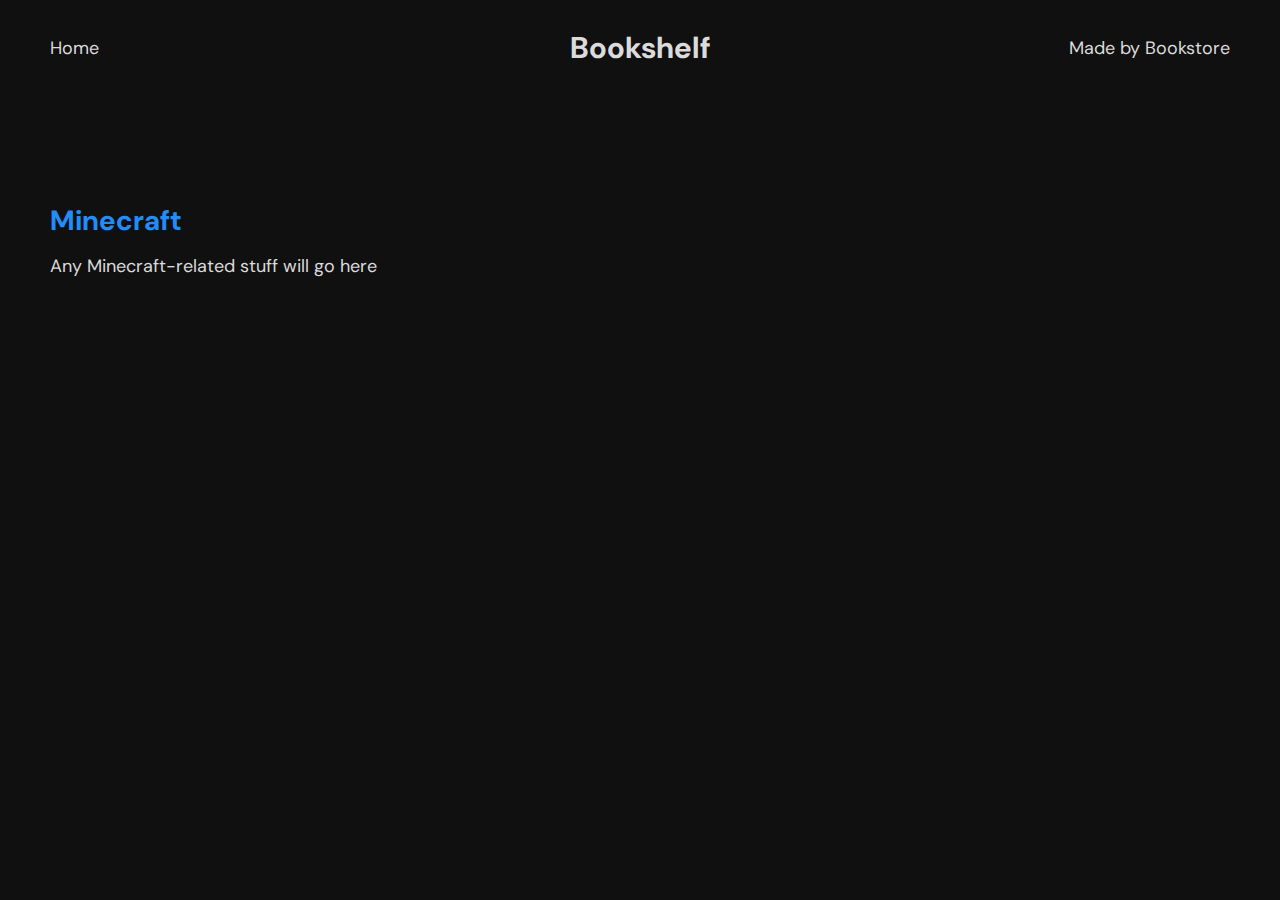
<file: index.html>
<!DOCTYPE html>
<html lang="en-us">
<head>
	<meta charset="UTF-8">
	<meta name="viewport" content="width=device-width, initial-scale=1.0">	
	<title>Bookshelf</title>
	<link rel='preconnect' href='https://fonts.googleapis.com'>
	<link rel='preconnect' href='https://fonts.gstatic.com' crossorigin>
	<link rel='stylesheet' type='text/css' href='style.css'>
</head>
<body>
	<header>
		<span id='nav-history'>
			Home
		</span>
		<span id='nav-title'>Bookshelf</span>
		<span id='nav-author'>Made by Bookstore</span>
	</header>
	<h1><a href='minecraft.html'>Minecraft</a></h1>
	<div class='main-page-description'>
		Any Minecraft-related stuff will go here
	</div>
</body>
</file>
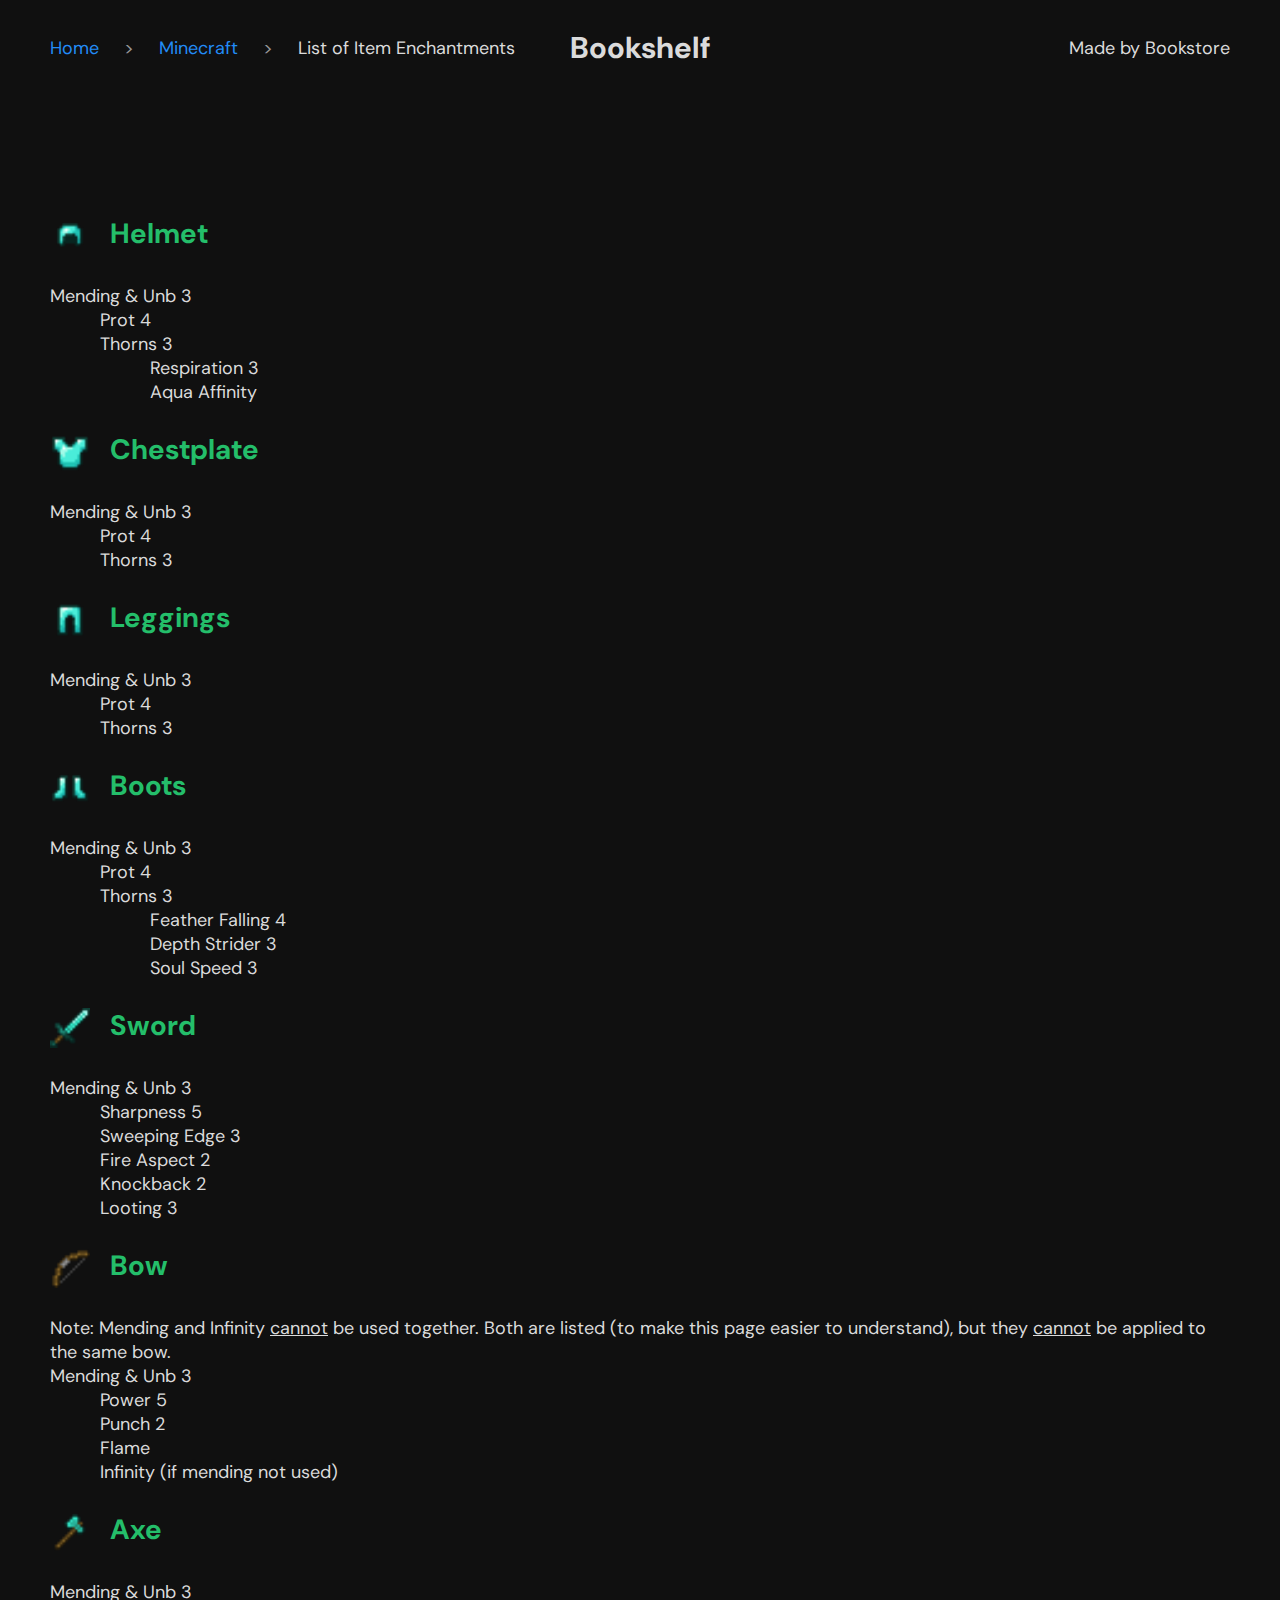
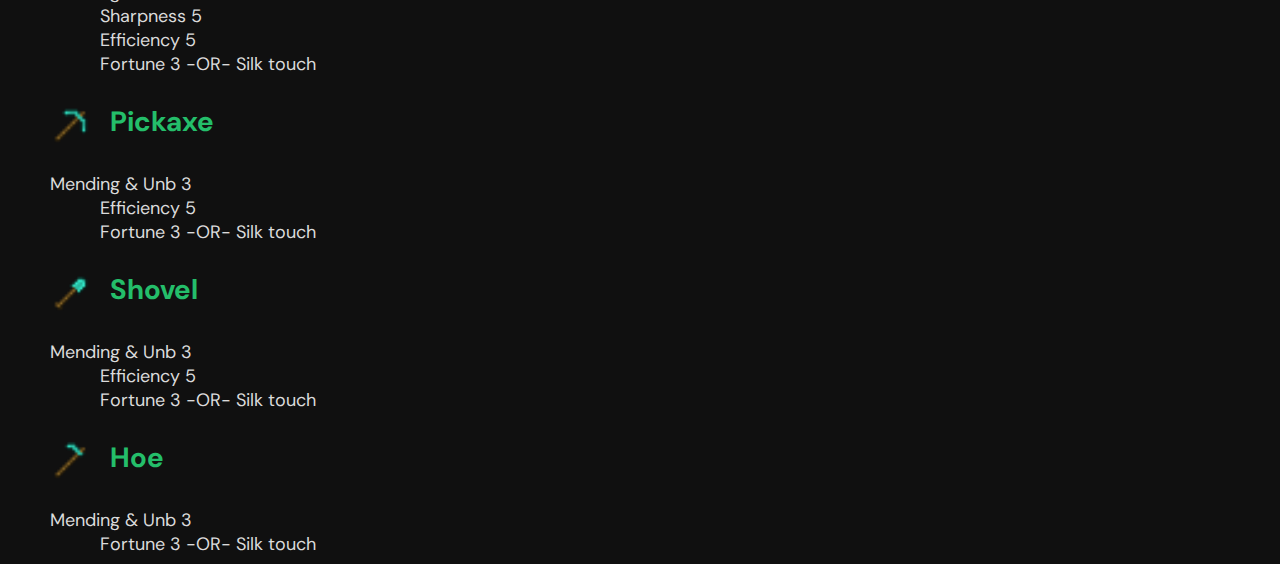
<file: enchantments_page.html>
<!DOCTYPE html>

<head>
	<title>Bookshelf</title>
	<link rel='preconnect' href='https://fonts.googleapis.com'>
	<link rel='preconnect' href='https://fonts.gstatic.com' crossorigin>
	<link rel='stylesheet' type='text/css' href='style.css'>
	<link rel='stylesheet' type='text/css' href='enchantment_style.css'>
</head>

<body>
	<header>
		<span id='nav-history'>
			<a href=home_page.html>Home</a>
			<span id='nav-history-arrow'>></span>
			<a href=minecraft.html>Minecraft</a>
			<span id='nav-history-arrow'>></span>
			List of Item Enchantments
		</span>
		<span id='nav-title'>Bookshelf</span>
		<span id='nav-author'>Made by Bookstore</span>
	</header>


	<h3><img src='./enchantments_images/helmet.png'>Helmet</h3>
		<div>Mending & Unb 3</div>
		<t1>
			<div>Prot 4</div>
			<div>Thorns 3</div>
			<t2>
				<div>Respiration 3</div>
				<div>Aqua Affinity</div>
			</t2>
		</t1>

	<h3><img src='./enchantments_images/chestplate.png'>Chestplate</h3>
		<div>Mending & Unb 3</div>
		<t1>
			<div>Prot 4</div>
			<div>Thorns 3</div>
		</t1>

	<h3><img src='./enchantments_images/leggings.png'>Leggings</h3>
		<div>Mending & Unb 3</div>
		<t1>
			<div>Prot 4</div>
			<div>Thorns 3</div>
		</t1>

	<h3><img src='./enchantments_images/boots.png'>Boots</h3>
		<div>Mending & Unb 3</div>
		<t1>
			<div>Prot 4</div>
			<div>Thorns 3</div>
			<t2>
				<div>Feather Falling 4</div>
				<div>Depth Strider 3</div>
				<div>Soul Speed 3</div>
			</t2>
		</t1>

	<h3><img src='./enchantments_images/sword.png'>Sword</h3>
		<div>Mending & Unb 3</div>
		<t1>
			<div>Sharpness 5</div>
			<div>Sweeping Edge 3</div>
			<div>Fire Aspect 2</div>
			<div>Knockback 2</div>
			<div>Looting 3</div>
		</t1>

	<h3><img src='./enchantments_images/bow.png'>Bow</h3>
	<div>Note: Mending and Infinity <u>cannot</u> be used together. Both are listed (to make this page easier to understand), but they <u>cannot</u> be applied to the same bow.</div>
	<div>Mending & Unb 3</div>
	<t1>
		<div>Power 5</div>
		<div>Punch 2</div>
		<div>Flame</div>
		<div>Infinity (if mending not used)</div>
	</t1>

	<h3><img src='./enchantments_images/axe.png'>Axe</h3>
		<div>Mending & Unb 3</div>
		<t1>
			<div>Sharpness 5</div>
			<div>Efficiency 5</div>
			<div>Fortune 3  -OR-  Silk touch</div>
		</t1>

	<h3><img src='./enchantments_images/pickaxe.png'>Pickaxe</h3>

		<div>Mending & Unb 3</div>
		<t1>
			<div>Efficiency 5</div>
			<div>Fortune 3  -OR-  Silk touch</div>
		</t1>

	<h3><img src='./enchantments_images/shovel.png'>Shovel</h3>
		<div>Mending & Unb 3</div>
		<t1>
			<div>Efficiency 5</div>
			<div>Fortune 3  -OR-  Silk touch</div>
		</t1>

	<h3><img src='./enchantments_images/hoe.png'>Hoe</h3>
		<div>Mending & Unb 3</div>
		<t1>	
			<div>Fortune 3  -OR-  Silk touch</div>
		</t1>


</body>
</file>
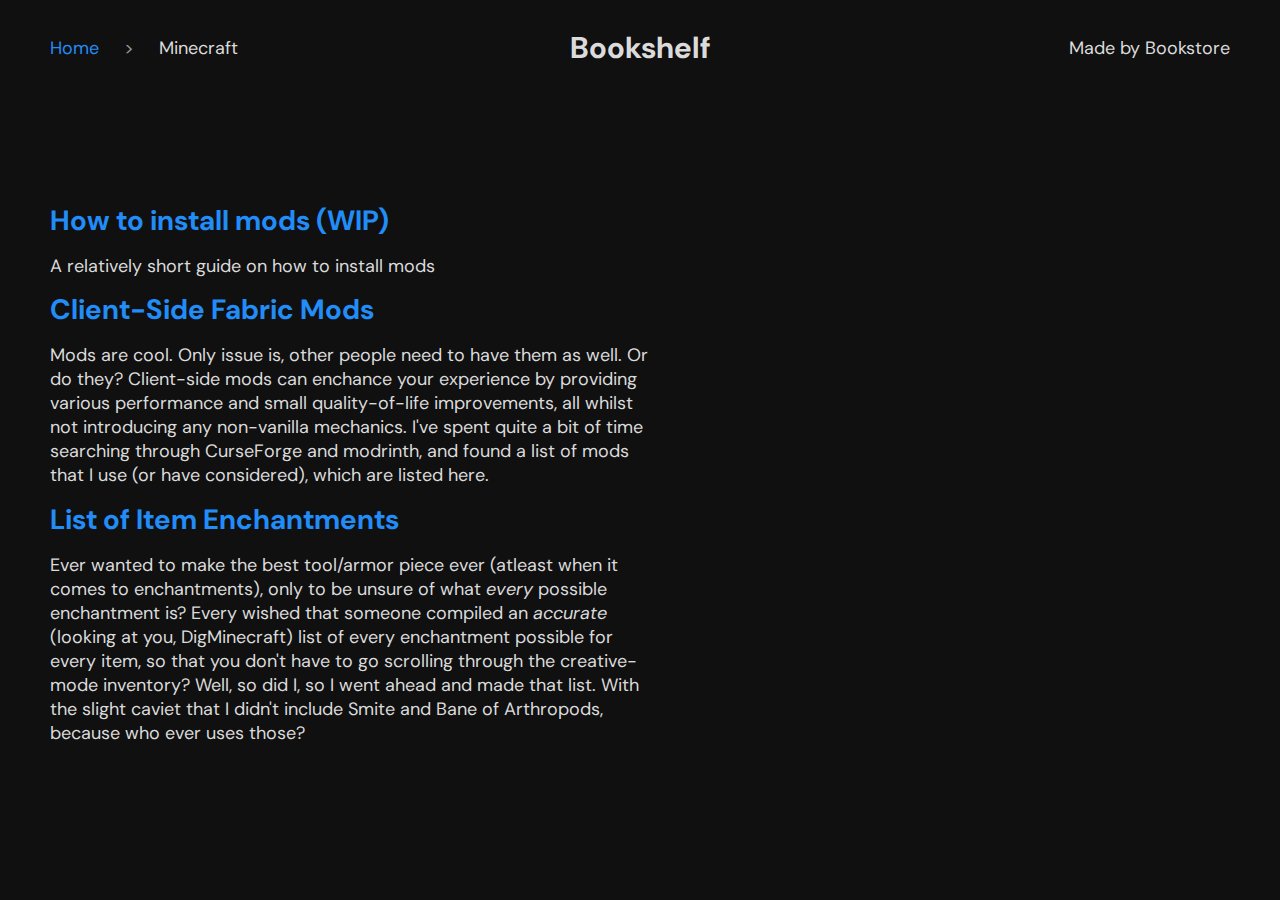
<file: minecraft.html>
<!DOCTYPE html>

<head>
	<title>Bookshelf</title>
	<link rel='preconnect' href='https://fonts.googleapis.com'>
	<link rel='preconnect' href='https://fonts.gstatic.com' crossorigin>
	<link rel='stylesheet' type='text/css' href='style.css'>
</head>

<body>
	<header>
		<span id='nav-history'>
			<a href=home_page.html>Home</a>
			<span id='nav-history-arrow'>></span>
			Minecraft
		</span>
		<span id='nav-title'>Bookshelf</span>
		<span id='nav-author'>Made by Bookstore</span>
	</header>

	<p>
	<h1><a href='mod_guide.html'>How to install mods (WIP)</a></h1>
	<div class='main-page-description'>
		A relatively short guide on how to install mods
	</div>
	</p>

	<p>
	<h1><a href='mod_page.html'>Client-Side Fabric Mods</a></h1>
	<div class='main-page-description'>
		Mods are cool. Only issue is, other people need to have them as well. Or do they? Client-side mods can enchance
		your experience by providing various performance and small quality-of-life improvements, all whilst not
		introducing any non-vanilla mechanics. I've spent quite a bit of time searching through CurseForge and
		modrinth, and found a list of mods that I use (or have considered), which are listed here.
	</div>
	</p>

	<p>
	<h1><a href='enchantments_page.html'>List of Item Enchantments</a></h1>
	<div class='main-page-description'>
		Ever wanted to make the best tool/armor piece ever (atleast when it comes to enchantments), only to be unsure of what <i>every</i> possible enchantment is? Every wished that someone compiled an <i>accurate</i> (looking at you, DigMinecraft) list of every enchantment possible for every item, so that you don't have to go scrolling through the creative-mode inventory? Well, so did I, so I went ahead and made that list. With the slight caviet that I didn't include Smite and Bane of Arthropods, because who ever uses those?
	</div>
	</p>
</body>
</file>
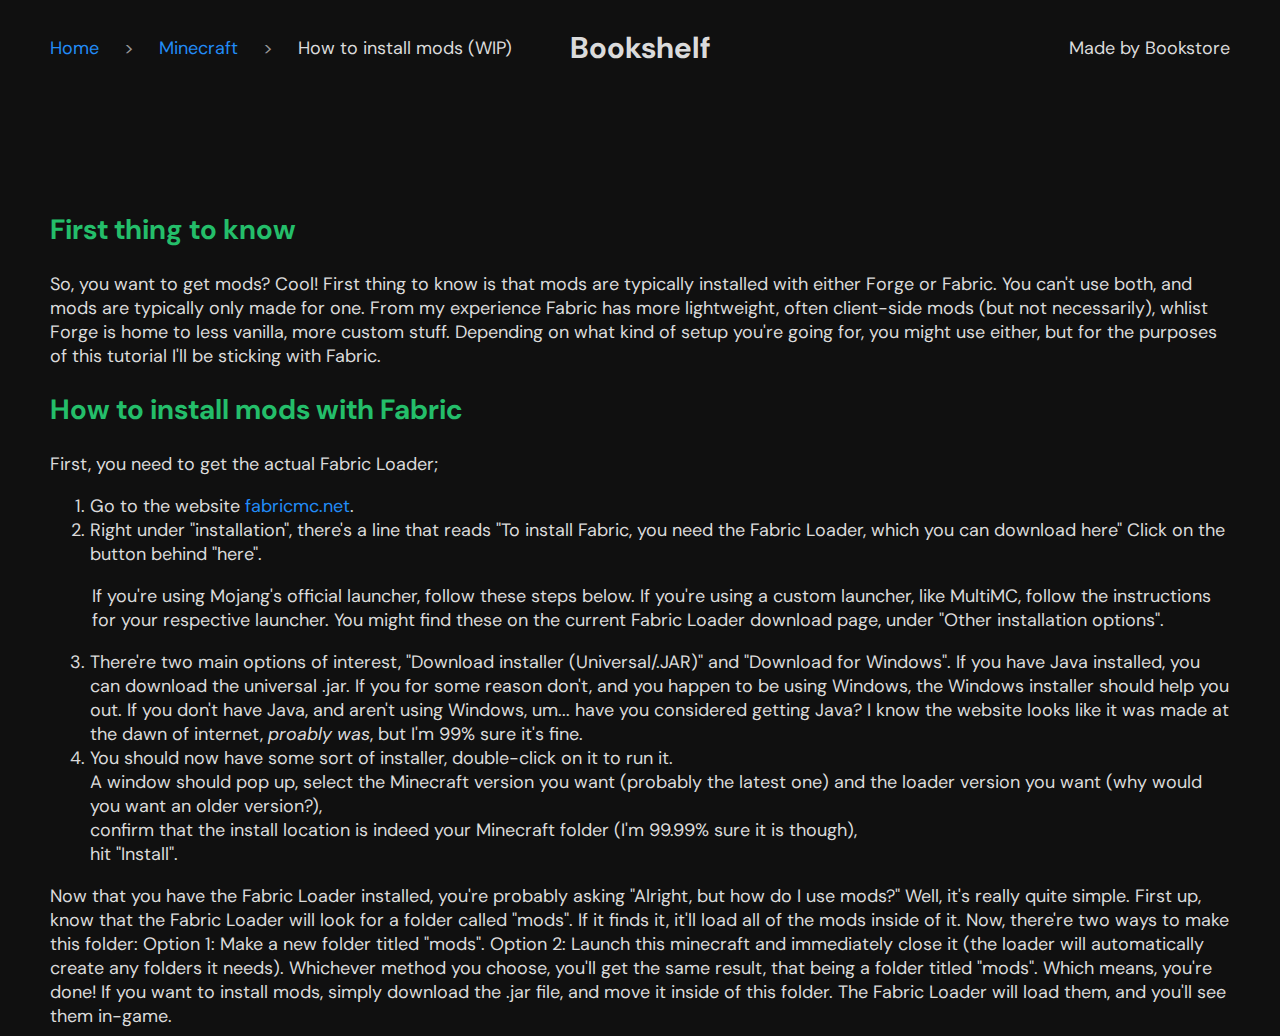
<file: mod_guide.html>
<!DOCTYPE html>

<head>
	<title>Bookshelf</title>
	<link rel='preconnect' href='https://fonts.googleapis.com'>
	<link rel='preconnect' href='https://fonts.gstatic.com' crossorigin>
	<link rel='stylesheet' type='text/css' href='style.css'>
</head>

<body>
	<header>
		<span id='nav-history'>
			<a href=home_page.html>Home</a>
			<span id='nav-history-arrow'>></span>
			<a href=minecraft.html>Minecraft</a>
			<span id='nav-history-arrow'>></span>
			How to install mods (WIP)
		</span>
		<span id='nav-title'>Bookshelf</span>
		<span id='nav-author'>Made by Bookstore</span>
	</header>

	<h3>First thing to know</h3>
	<div>
		So, you want to get mods? Cool! First thing to know is that mods are typically installed with either Forge or
		Fabric. You can't use both, and mods are typically only made for one. From my experience Fabric has more
		lightweight, often client-side mods (but not necessarily), whlist Forge is home to less vanilla, more custom
		stuff. Depending on what kind of setup you're going for, you might use either, but for the purposes of this
		tutorial I'll be sticking with Fabric.

	</div>
	<div>
		<h3>How to install mods with Fabric</h3>
		<div>First, you need to get the actual Fabric Loader;</div>
		<ol>
			<li>
				Go to the website <a href='https://fabricmc.net' target='_blank' rel='noopener noreferrer'>fabricmc.net</a>.<br>
			</li>
			<li>
				Right under "installation", there's a line that reads "To install Fabric, you need the Fabric Loader, which you can download here" Click on the button behind "here".
			</li>
		</ol>
		<div class='list-non-item'>If you're using Mojang's official launcher, follow these steps below. If you're using a custom launcher, like MultiMC, follow the instructions for your respective launcher. You might find these on the current Fabric Loader download page, under "Other installation options".</div>
		<ol start=3>
			<li>
				There're two main options of interest, "Download installer (Universal/.JAR)" and "Download for Windows". If you have Java installed, you can download the universal .jar. If you for some reason don't, and you happen to be using Windows, the Windows installer should help you out. If you don't have Java, and aren't using Windows, um... have you considered getting Java? I know the website looks like it was made at the dawn of internet, <i>proably was</i>, but I'm 99% sure it's fine.
			</li>
			<li>
				You should now have some sort of installer, double-click on it to run it.<br>
				A window should pop up, select the Minecraft version you want (probably the latest one) and the loader version you want (why would you want an older version?),<br>
				confirm that the install location is indeed your Minecraft folder (I'm 99.99% sure it is though),<br>
				hit "Install".
			</li>
		</ol>
		<div>Now that you have the Fabric Loader installed, you're probably asking "Alright, but how do I use mods?" Well, it's really quite simple. First up, know that the Fabric Loader will look for a folder called "mods". If it finds it, it'll load all of the mods inside of it. Now, there're two ways to make this folder: Option 1: Make a new folder titled "mods". Option 2: Launch this minecraft and immediately close it (the loader will automatically create any folders it needs). Whichever method you choose, you'll get the same result, that being a folder titled "mods". Which means, you're done! If you want to install mods, simply download the .jar file, and move it inside of this folder. The Fabric Loader will load them, and you'll see them in-game.</div>

	</div>

</body>
</file>
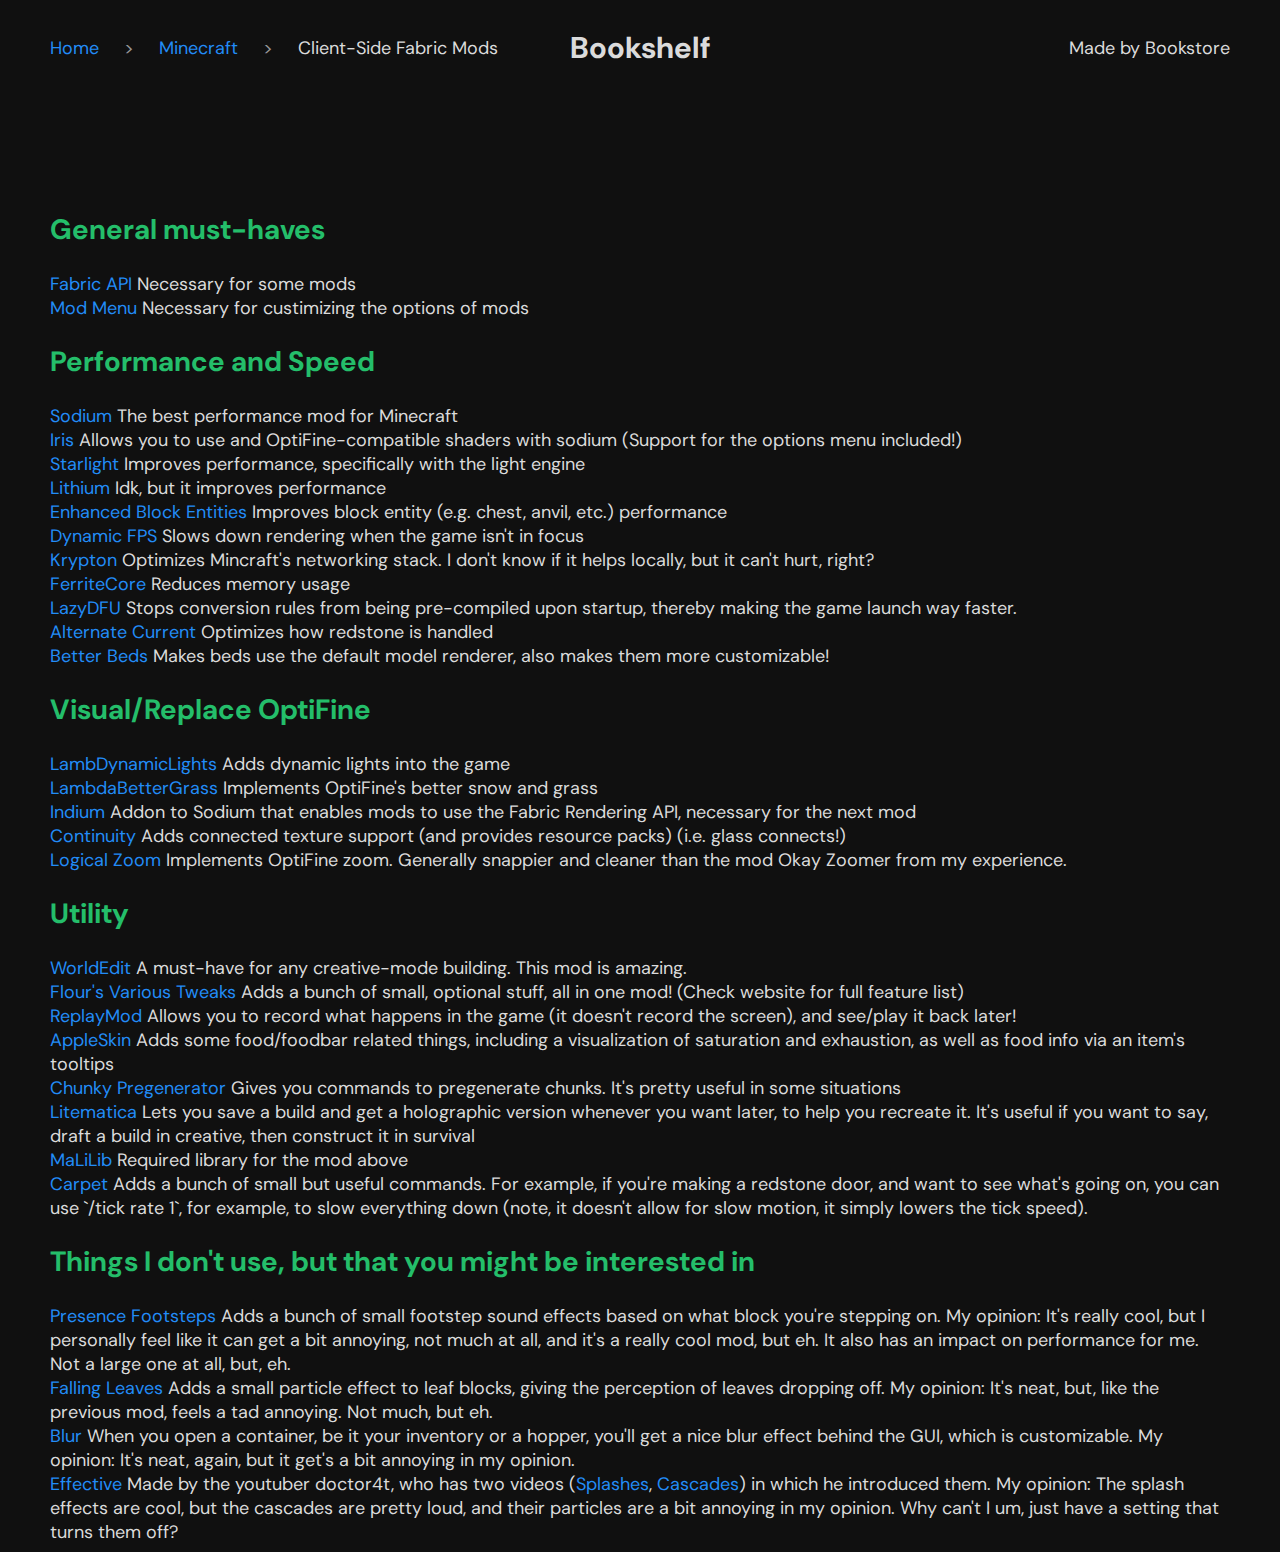
<file: mod_page.html>
<!DOCTYPE html>
<head>
	<title>Bookshelf</title>
	<link rel='preconnect' href='https://fonts.googleapis.com'>
	<link rel='preconnect' href='https://fonts.gstatic.com' crossorigin>
	<link rel='stylesheet' type='text/css' href='style.css'>
</head>
<body>
	<header>
		<span id='nav-history'>
			<a href=home_page.html>Home</a>
			<span id='nav-history-arrow'>></span>
			<a href=minecraft.html>Minecraft</a>
			<span id='nav-history-arrow'>></span>
			Client-Side Fabric Mods
		</span>
		<span id='nav-title'>Bookshelf</span>
		<span id='nav-author'>Made by Bookstore</span>
	</header>


	<h3>General must-haves</h3>
	<div><a href='https://modrinth.com/mod/fabric-api' target='_blank' rel='noopener noreferrer'>Fabric API</a> Necessary for some mods</div>
	<div><a href='https://modrinth.com/mod/modmenu' target='_blank' rel='noopener noreferrer'>Mod Menu</a> Necessary for custimizing the options of mods</div>
	<h3>Performance and Speed</h3>
	<div><a href='https://modrinth.com/mod/sodium' target='_blank' rel='noopener noreferrer'>Sodium</a> The best performance mod for Minecraft</div>
	<div><a href='https://modrinth.com/mod/iris' target='_blank' rel='noopener noreferrer'>Iris</a> Allows you to use and OptiFine-compatible shaders with sodium (Support for the options menu included!)</div>
	<div><a href='https://modrinth.com/mod/starlight' target='_blank' rel='noopener noreferrer'>Starlight</a> Improves performance, specifically with the light engine</div>
	<div><a href='https://modrinth.com/mod/lithium' target='_blank' rel='noopener noreferrer'>Lithium</a> Idk, but it improves performance</div>
	<div><a href='https://modrinth.com/mod/ebe' target='_blank' rel='noopener noreferrer'>Enhanced Block Entities</a> Improves block entity (e.g. chest, anvil, etc.) performance</div>
	<div><a href='https://modrinth.com/mod/dynamic-fps' target='_blank' rel='noopener noreferrer'>Dynamic FPS</a> Slows down rendering when the game isn't in focus</div>
	<div><a href='https://modrinth.com/mod/krypton' target='_blank' rel='noopener noreferrer'>Krypton</a> Optimizes Mincraft's networking stack. I don't know if it helps locally, but it can't hurt, right?</div>
	<div><a href='https://modrinth.com/mod/ferrite-core' target='_blank' rel='noopener noreferrer'>FerriteCore</a> Reduces memory usage</div>
	<div><a href='https://modrinth.com/mod/lazydfu' target='_blank' rel='noopener noreferrer'>LazyDFU</a> Stops conversion rules from being pre-compiled upon startup, thereby making the game launch way faster.</div>
	<div><a href='https://modrinth.com/mod/alternate-current' target='_blank' rel='noopener noreferrer'>Alternate Current</a> Optimizes how redstone is handled</div>
	<div><a href='https://modrinth.com/mod/better-beds' target='_blank' rel='noopener noreferrer'>Better Beds</a> Makes beds use the default model renderer, also makes them more customizable!</div>
	<h3>Visual/Replace OptiFine</h3>
	<div><a href='https://modrinth.com/mod/lambdynamiclights' target='_blank' rel='noopener noreferrer'>LambDynamicLights</a> Adds dynamic lights into the game</div>
	<div><a href='https://modrinth.com/mod/lambdabettergrass' target='_blank' rel='noopener noreferrer'>LambdaBetterGrass</a> Implements OptiFine's better snow and grass</div>
	<div><a href='https://modrinth.com/mod/indium' target='_blank' rel='noopener noreferrer'>Indium</a> Addon to Sodium that enables mods to use the Fabric Rendering API, necessary for the next mod</div>
	<div><a href='https://modrinth.com/mod/continuity' target='_blank' rel='noopener noreferrer'>Continuity</a> Adds connected texture support (and provides resource packs) (i.e. glass connects!)</div>
	<div><a href='https://www.curseforge.com/minecraft/mc-mods/logical-zoom' target='_blank' rel='noopener noreferrer'>Logical Zoom</a> Implements OptiFine zoom. Generally snappier and cleaner than the mod Okay Zoomer from my experience.</div>
	<h3>Utility</h3>
	<div><a href='https://www.curseforge.com/minecraft/mc-mods/worldedit' target='_blank' rel='noopener noreferrer'>WorldEdit</a> A must-have for any creative-mode building. This mod is amazing.</div>
	<div><a href='https://modrinth.com/mod/fvt' target='_blank' rel='noopener noreferrer'>Flour's Various Tweaks</a> Adds a bunch of small, optional stuff, all in one mod! (Check website for full feature list)</div>
	<div><a href='https://www.replaymod.com/' target='_blank' rel='noopener noreferrer'>ReplayMod</a> Allows you to record what happens in the game (it doesn't record the screen), and see/play it back later!</div>
	<div><a href='https://modrinth.com/mod/appleskin' target='_blank' rel='noopener noreferrer'>AppleSkin</a> Adds some food/foodbar related things, including a visualization of saturation and exhaustion, as well as food info via an item's tooltips</div>
	<div><a href='https://modrinth.com/mod/chunky' target='_blank' rel='noopener noreferrer'>Chunky Pregenerator</a> Gives you commands to pregenerate chunks. It's pretty useful in some situations</div>
	<div><a href='https://www.curseforge.com/minecraft/mc-mods/litematica' target='_blank' rel='noopener noreferrer'>Litematica</a> Lets you save a build and get a holographic version whenever you want later, to help you recreate it. It's useful if you want to say, draft a build in creative, then construct it in survival</div>
	<div><a href='https://www.curseforge.com/minecraft/mc-mods/malilib' target='_blank' rel='noopener noreferrer'>MaLiLib</a> Required library for the mod above</div>
	<div><a href='https://www.curseforge.com/minecraft/mc-mods/carpet' target='_blank' rel='noopener noreferrer'>Carpet</a> Adds a bunch of small but useful commands. For example, if you're making a redstone door, and want to see what's going on, you can use `/tick rate 1`, for example, to slow everything down (note, it doesn't allow for slow motion, it simply lowers the tick speed).</div>
	<h3>Things I don't use, but that you might be interested in</h3>
	<div><a href='https://modrinth.com/mod/presence-footsteps' target='_blank' rel='noopener noreferrer'>Presence Footsteps</a> Adds a bunch of small footstep sound effects based on what block you're stepping on. My opinion: It's really cool, but I personally feel like it can get a bit annoying, not much at all, and it's a really cool mod, but eh. It also has an impact on performance for me. Not a large one at all, but, eh.</div>
	<div><a href='https://modrinth.com/mod/fallingleaves' target='_blank' rel='noopener noreferrer'>Falling Leaves</a> Adds a small particle effect to leaf blocks, giving the perception of leaves dropping off. My opinion: It's neat, but, like the previous mod, feels a tad annoying. Not much, but eh.</div>
	<div><a href='https://modrinth.com/mod/blur-fabric' target='_blank' rel='noopener noreferrer'>Blur</a> When you open a container, be it your inventory or a hopper, you'll get a nice blur effect behind the GUI, which is customizable. My opinion: It's neat, again, but it get's a bit annoying in my opinion.</div>
	<div><a href='https://www.curseforge.com/minecraft/mc-mods/effective' target='_blank' rel='noopener noreferrer'>Effective</a> Made by the youtuber doctor4t, who has two videos (<a href='https://youtu.be/gx4mNQHiOUc'>Splashes</a>, <a href='https://youtu.be/AnwoxryEn2g'>Cascades</a>) in which he introduced them. My opinion: The splash effects are cool, but the cascades are pretty loud, and their particles are a bit annoying in my opinion. Why can't I um, just have a setting that turns them off?</div>




</body>
</file>
<file: style.css>
@import url('https://fonts.googleapis.com/css2?family=DM+Sans:wght@400;700&display=swap');

body {
	background-color: #101010;
	color: #dbdbdb;
	font-family: 'DM Sans', 'sans-serif';
	font-size: 18px;
	/* line-height: 140%; */
	margin-left: 50px;
	margin-right: 50px;
}

body :not(header) {
	max-width: 1500px;
}

html {
	overflow-y: scroll; /* Makes page alignment ignore the scrollbar */
}

a {
	color: #228cf7;
	text-decoration: none; /* Removes the underline */
}

#nav-links {
	color: #dbdbdb;
}

#nav-history-arrow {
	color: #dbdbdbad;
	padding-left: 20px;
	padding-right: 20px;
}

header {
	display: grid;
	grid-template-columns: 1fr auto 1fr;
	line-height: 80px;
	padding-bottom: 100px;
}

/* Not necessary */
/* header > :first-child {
	margin-right: auto;
} */

header > :last-child {
	margin-left: auto;
}

#nav-history {font-size: 18px}
#nav-title {font-size: 30px; font-weight: bold}
#nav-author {font-size: 18px}

h1 {
	font-size: 28px;
	font-weight: bold;
	line-height: 100%;
}

h2 {
	font-size: 24px;
	font-weight: bold;
	line-height: 100%;
}

h3 {
	font-size: 28px;
	font-weight: bold;
	line-height: 100%;
	color: #24be6a;
}

.main-page-description {
	max-width: 600px;
}

.mod-link {
	font-weight: bold;
}

.list-non-item {
	padding-left: 42px;
	/* text-indent: 42px; */
	/* margin: 0px;
	padding: 0px;
	border: 0px; */
}

.list-without-bullets {
	list-style-type: none;
}
</file>
<file: enchantment_style.css>
t1 {
	text-indent: 50px;
}

t2 {
	text-indent: 100px;
}

t3 {
	text-indent: 150px;
}

img {
	height:40px;
	vertical-align: middle;
	image-rendering: crisp-edges;
	padding-right: 20px;
	/* filter: drop-shadow(0px 0px 5px #000000) */
}
</file>
